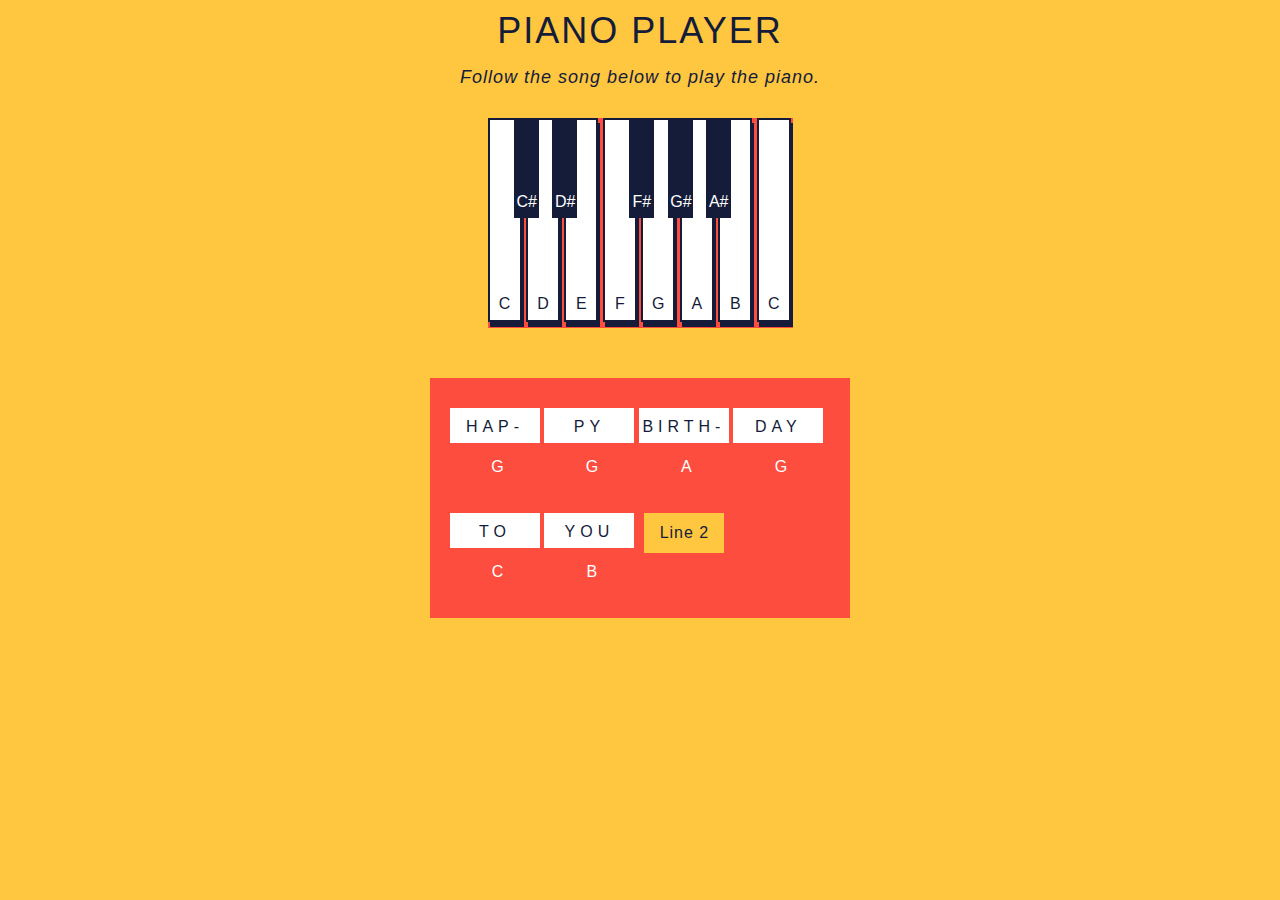
<file: Events_Piano_/index.html>
<!DOCTYPE html>
<html lang="en" >

<head>
  <meta charset="UTF-8">
  <link rel="stylesheet" href="style.css">
  <title>Piano Player</title>
</head>

<body>
  <p class='title'>Piano Player</p>
  <p id='demo'>Follow the song below to play  the piano.</p>
  <section class="piano">
    <section id='c-key' class="key">
      <section class='keynote'>C</section>
    </section>
    <section id='c-sharp-key' class="black-key">
      <section class='black-keynote'>C#</section>
    </section>
    <section id='d-key' class="key">
      <section class='keynote'>D</section>
    </section>
    <section id='d-sharp-key' class="black-key">
      <section class='black-keynote'>D#</section>
    </section>
    <section id='e-key' class="key">
      <section class='keynote'>E</section>
    </section>
    <section id='f-key' class="key">
      <section class='keynote'>F</section>
    </section>
    <section id='f-sharp-key' class="black-key">
      <section class='black-keynote'>F#</section>
    </section>
    <section id='g-key' class="key">
      <section class='keynote'>G</section>
    </section>
    <section id='g-sharp-key' class="black-key">
      <section class='black-keynote'>G#</section>
    </section>
    <section id='a-key' class="key">
      <section class='keynote'>A</section>
    </section>
    <section id='a-sharp-key' class="black-key">
      <section class='black-keynote'>A#</section>
    </section>
    <section id='b-key' class="key">
      <section class='keynote'>B</section>
    </section>
    <section id='high-c-key' class="key">
      <div class='keynote'>C</div>
    </section>
  </section>

  <section id='lyrics'>
    <section id='column-one'>
      <section id="word-one">HAP-</section>
      <section id="letter-note-one">G</section>
    </section>
    <section id='column-two'>
      <section id="word-two">PY</section>
      <section id="letter-note-two">G</section>
    </section>
    <section id='column-three'>
      <section id="word-three">BIRTH-</section>
      <section id="letter-note-three">A</section>
    </section>
    <section id='column-four'>
      <section id="word-four">DAY</section>
      <section id="letter-note-four">G</section>
    </section>
    <section id='column-five'>
      <section id="word-five">TO</section>
      <section id="letter-note-five">C</section>
    </section>
    <section id='column-six'>
      <section id="word-six">YOU</section>
      <section id="letter-note-six">B</section>
    </section>
    <section id='column-optional' class='column-optional'>
      <section id="word-optional">END</section>
      <section id="letter-note-optional">A</section>
    </section>

    <button id="first-next-line">Line 2</button>
    <button id="second-next-line">Line 3</button>
    <button id="third-next-line">Line 4</button>
    <button id="fourth-next-line">Reset</button>
  </section>

  <script  src="main.js"></script>

</body>
</html>
</file>
<file: Events_Piano_/style.css>
body{
    margin: 0;
    padding: 0;
    font-family: sans-serif;
    background: #ffc63f;
  }
  .title{
    font-size: 36px;
    margin-top: 10px;
    margin-bottom: 0px;
    padding: 0;
    color: #141c3a;
    text-transform: uppercase;
    letter-spacing: 2px;
    text-align: center;
  }
  #demo{
    text-align: center;
    font-size: 18px;
    margin-top: 15px;
    color: #141c3a;
    letter-spacing: 1px;
    font-style: italic;
  }
  .piano{
    width: 305px;
    height: 210px;
    display: block;
    margin: 0 auto;
    background-color: #fd4d3f;
    margin-top: 30px;
  }
  .key{
    width: 30px;
    height: 200px;
    display: inline-block;
    border: solid #141c3a 2px;
    box-shadow: 2px 5px;
    background-color: white;
    color: #141c3a;
  }
  .black-key{
    width: 25px;
    height: 100px;
    display: inline-block;
    background-color: #141c3a;
    color: white;
    position: absolute;
    margin-left: -12px;
    padding: 0px;
  }
  .keynote{
    width: 20px;
    height: 20px;
    text-align: center;
    display: block;
    margin: 0 auto;
    margin-top: 175px;
    color: #141c3a;
  }
  .black-keynote{
    width: 20px;
    height: 20px;
    text-align: center;
    display: block;
    margin: 0 auto;
    margin-top: 75px;
  }
  #lyrics{
    width: 400px;
    height: 240px;
    display: block;
    margin: 0 auto;
    padding-left: 20px;
    margin-top: 50px;
    background-color: #fd4d3f;
  }
  #column-one, #column-two, #column-three, #column-four, #column-five, #column-six, #column-optional{
    width: 90px;
    display: inline-block;
    text-align: center;
    margin-top: 30px;
  }
  #column-optional{
    display: none;
  }
  #word-one, #word-two, #word-three, #word-four, #word-five, #word-six, #word-optional{
    background-color: white;
    width: 90px;
    height: 25px;
    padding-top: 10px;
    letter-spacing: 5px;
    color: #141c3a;
  }
  #letter-note-one, #letter-note-two, #letter-note-three, #letter-note-four, #letter-note-five, #letter-note-six, #letter-note-optional{
    color: white;
    width: 25px;
    height: 25px;
    margin-top: 15px;
    margin-left: 35px;
  }
  #first-next-line, #second-next-line, #third-next-line, #fourth-next-line{
    width: 80px;
    height: 40px;
    font-size: 16px;
    position: absolute;
    margin-top: 30px;
    margin-left: 10px;
    border: none;
    background-color: #ffc63f;
    color: #141c3a;
    letter-spacing: 1px;
    cursor: pointer;
  }
</file>
